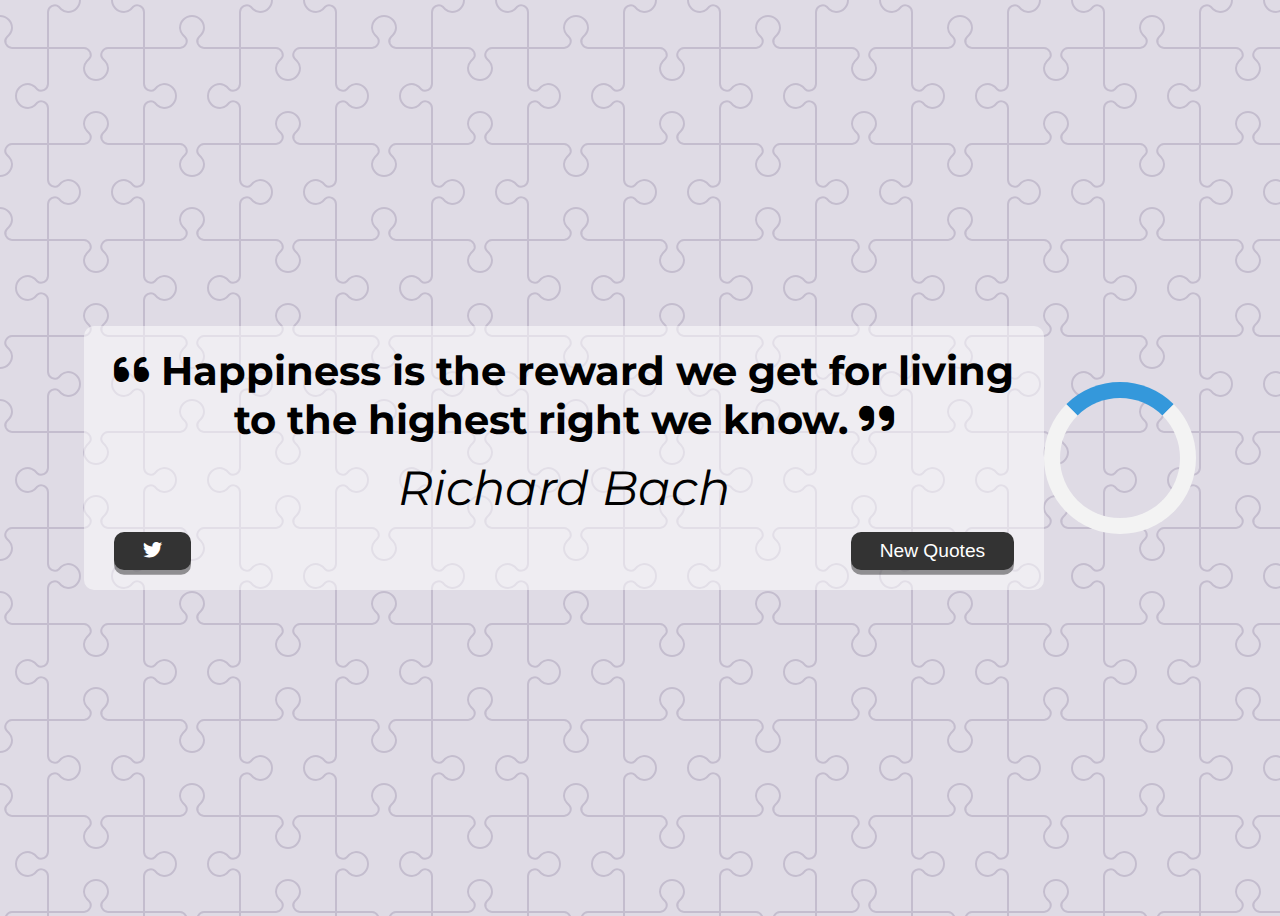
<file: index.html>
<!DOCTYPE html>
<html lang="en">

<head>
    <meta charset="UTF-8" />
    <meta http-equiv="X-UA-Compatible" content="IE=edge" />
    <meta name="viewport" content="width=device-width, initial-scale=1.0" />
    <script src="javascript/app.js" defer></script>
    <link rel="stylesheet" href="./css/style.css" />
    <link rel="stylesheet" href="https://cdnjs.cloudflare.com/ajax/libs/font-awesome/6.0.0/css/all.min.css" integrity="sha512-9usAa10IRO0HhonpyAIVpjrylPvoDwiPUiKdWk5t3PyolY1cOd4DSE0Ga+ri4AuTroPR5aQvXU9xC6qOPnzFeg==" crossorigin="anonymous" referrerpolicy="no-referrer" />        
    <title>Quote Generator</title>
</head>

<body>
    <div class="quote-container">
        <div class="quote-text">
            <i class="fa-solid fa-quote-left"></i>
            <span id="quote">Happiness is the reward we get for living to the highest right we
                know.</span>
                <i class="fa-solid fa-quote-right"></i>
        </div>

        <div class="quote-author">
            <span id="author">Richard Bach</span>
        </div>

        <div class="button-container">
            <button class="twitter-button" id="twitter" title="Tweet this!">
                <i class="fa-brands fa-twitter"></i>
            </button>
            <button id="new-quote">New Quotes</button>
        </div>        
    </div>
    <div class="loader"></div>
</body>

</html>
</file>
<file: css/style.css>
@import url("https://fonts.googleapis.com/css2?family=Montserrat:ital,wght@0,300;0,400;0,700;1,300;1,400;1,700&display=swap");

html {
  box-sizing: border-box;
}

body {
  background-color: #dfdbe5;
  background-image: url("data:image/svg+xml,%3Csvg xmlns='http://www.w3.org/2000/svg' width='192' height='192' viewBox='0 0 192 192'%3E%3Cpath fill='%239C92AC' fill-opacity='0.4' d='M192 15v2a11 11 0 0 0-11 11c0 1.94 1.16 4.75 2.53 6.11l2.36 2.36a6.93 6.93 0 0 1 1.22 7.56l-.43.84a8.08 8.08 0 0 1-6.66 4.13H145v35.02a6.1 6.1 0 0 0 3.03 4.87l.84.43c1.58.79 4 .4 5.24-.85l2.36-2.36a12.04 12.04 0 0 1 7.51-3.11 13 13 0 1 1 .02 26 12 12 0 0 1-7.53-3.11l-2.36-2.36a4.93 4.93 0 0 0-5.24-.85l-.84.43a6.1 6.1 0 0 0-3.03 4.87V143h35.02a8.08 8.08 0 0 1 6.66 4.13l.43.84a6.91 6.91 0 0 1-1.22 7.56l-2.36 2.36A10.06 10.06 0 0 0 181 164a11 11 0 0 0 11 11v2a13 13 0 0 1-13-13 12 12 0 0 1 3.11-7.53l2.36-2.36a4.93 4.93 0 0 0 .85-5.24l-.43-.84a6.1 6.1 0 0 0-4.87-3.03H145v35.02a8.08 8.08 0 0 1-4.13 6.66l-.84.43a6.91 6.91 0 0 1-7.56-1.22l-2.36-2.36A10.06 10.06 0 0 0 124 181a11 11 0 0 0-11 11h-2a13 13 0 0 1 13-13c2.47 0 5.79 1.37 7.53 3.11l2.36 2.36a4.94 4.94 0 0 0 5.24.85l.84-.43a6.1 6.1 0 0 0 3.03-4.87V145h-35.02a8.08 8.08 0 0 1-6.66-4.13l-.43-.84a6.91 6.91 0 0 1 1.22-7.56l2.36-2.36A10.06 10.06 0 0 0 107 124a11 11 0 0 0-22 0c0 1.94 1.16 4.75 2.53 6.11l2.36 2.36a6.93 6.93 0 0 1 1.22 7.56l-.43.84a8.08 8.08 0 0 1-6.66 4.13H49v35.02a6.1 6.1 0 0 0 3.03 4.87l.84.43c1.58.79 4 .4 5.24-.85l2.36-2.36a12.04 12.04 0 0 1 7.51-3.11A13 13 0 0 1 81 192h-2a11 11 0 0 0-11-11c-1.94 0-4.75 1.16-6.11 2.53l-2.36 2.36a6.93 6.93 0 0 1-7.56 1.22l-.84-.43a8.08 8.08 0 0 1-4.13-6.66V145H11.98a6.1 6.1 0 0 0-4.87 3.03l-.43.84c-.79 1.58-.4 4 .85 5.24l2.36 2.36a12.04 12.04 0 0 1 3.11 7.51A13 13 0 0 1 0 177v-2a11 11 0 0 0 11-11c0-1.94-1.16-4.75-2.53-6.11l-2.36-2.36a6.93 6.93 0 0 1-1.22-7.56l.43-.84a8.08 8.08 0 0 1 6.66-4.13H47v-35.02a6.1 6.1 0 0 0-3.03-4.87l-.84-.43c-1.59-.8-4-.4-5.24.85l-2.36 2.36A12 12 0 0 1 28 109a13 13 0 1 1 0-26c2.47 0 5.79 1.37 7.53 3.11l2.36 2.36a4.94 4.94 0 0 0 5.24.85l.84-.43A6.1 6.1 0 0 0 47 84.02V49H11.98a8.08 8.08 0 0 1-6.66-4.13l-.43-.84a6.91 6.91 0 0 1 1.22-7.56l2.36-2.36A10.06 10.06 0 0 0 11 28 11 11 0 0 0 0 17v-2a13 13 0 0 1 13 13c0 2.47-1.37 5.79-3.11 7.53l-2.36 2.36a4.94 4.94 0 0 0-.85 5.24l.43.84A6.1 6.1 0 0 0 11.98 47H47V11.98a8.08 8.08 0 0 1 4.13-6.66l.84-.43a6.91 6.91 0 0 1 7.56 1.22l2.36 2.36A10.06 10.06 0 0 0 68 11 11 11 0 0 0 79 0h2a13 13 0 0 1-13 13 12 12 0 0 1-7.53-3.11l-2.36-2.36a4.93 4.93 0 0 0-5.24-.85l-.84.43A6.1 6.1 0 0 0 49 11.98V47h35.02a8.08 8.08 0 0 1 6.66 4.13l.43.84a6.91 6.91 0 0 1-1.22 7.56l-2.36 2.36A10.06 10.06 0 0 0 85 68a11 11 0 0 0 22 0c0-1.94-1.16-4.75-2.53-6.11l-2.36-2.36a6.93 6.93 0 0 1-1.22-7.56l.43-.84a8.08 8.08 0 0 1 6.66-4.13H143V11.98a6.1 6.1 0 0 0-3.03-4.87l-.84-.43c-1.59-.8-4-.4-5.24.85l-2.36 2.36A12 12 0 0 1 124 13a13 13 0 0 1-13-13h2a11 11 0 0 0 11 11c1.94 0 4.75-1.16 6.11-2.53l2.36-2.36a6.93 6.93 0 0 1 7.56-1.22l.84.43a8.08 8.08 0 0 1 4.13 6.66V47h35.02a6.1 6.1 0 0 0 4.87-3.03l.43-.84c.8-1.59.4-4-.85-5.24l-2.36-2.36A12 12 0 0 1 179 28a13 13 0 0 1 13-13zM84.02 143a6.1 6.1 0 0 0 4.87-3.03l.43-.84c.8-1.59.4-4-.85-5.24l-2.36-2.36A12 12 0 0 1 83 124a13 13 0 1 1 26 0c0 2.47-1.37 5.79-3.11 7.53l-2.36 2.36a4.94 4.94 0 0 0-.85 5.24l.43.84a6.1 6.1 0 0 0 4.87 3.03H143v-35.02a8.08 8.08 0 0 1 4.13-6.66l.84-.43a6.91 6.91 0 0 1 7.56 1.22l2.36 2.36A10.06 10.06 0 0 0 164 107a11 11 0 0 0 0-22c-1.94 0-4.75 1.16-6.11 2.53l-2.36 2.36a6.93 6.93 0 0 1-7.56 1.22l-.84-.43a8.08 8.08 0 0 1-4.13-6.66V49h-35.02a6.1 6.1 0 0 0-4.87 3.03l-.43.84c-.79 1.58-.4 4 .85 5.24l2.36 2.36a12.04 12.04 0 0 1 3.11 7.51A13 13 0 1 1 83 68a12 12 0 0 1 3.11-7.53l2.36-2.36a4.93 4.93 0 0 0 .85-5.24l-.43-.84A6.1 6.1 0 0 0 84.02 49H49v35.02a8.08 8.08 0 0 1-4.13 6.66l-.84.43a6.91 6.91 0 0 1-7.56-1.22l-2.36-2.36A10.06 10.06 0 0 0 28 85a11 11 0 0 0 0 22c1.94 0 4.75-1.16 6.11-2.53l2.36-2.36a6.93 6.93 0 0 1 7.56-1.22l.84.43a8.08 8.08 0 0 1 4.13 6.66V143h35.02z'%3E%3C/path%3E%3C/svg%3E");
  font-family: "Montserrat", sans-serif;
  color: hsl(0deg 100% 0%);
  font-weight: 700;
  text-align: center;
  display: flex;
  align-items: center;
  justify-content: center;
  min-height: 100vh;
}

.quote-text {
  font-size: 2.5rem;
}

button {
  cursor: pointer;
  font-size: 1.2rem;
  border: none;
  border-radius: 10px;
  background-color: hsl(0 0% 20%);
  color: hsl(0deg 0% 100%);
  outline: none;
  padding: 0.5rem 1.8rem;
  box-shadow: 0 0.3rem hsl(0deg 0% 0% / 0.4);
}

.quote-author {
  margin-top: 15px;
  font-size: 3rem;
  font-weight: 400;
  font-style: italic;
}

.button-container {
  margin-top: 15px;
  display: flex;
  justify-content: space-between;
}

.quote-container {
  width: auto;
  max-width: 900px;
  background-color: hsl(0deg 100% 100% / 0.5);
  border-radius: 10px;
  padding: 20px 30px;
}

.twitter-button:hover {
  color: hsl(190deg 100% 50%);
}

button:active {
  transform: translate(0, 0.3rem);
  box-shadow: 0 0.1rem hsl(0deg 0% 0% / 0.65);
}

@media screen and (max-width: 1000px) {
  .quote-container {
    margin: 0 10px;
  }

  .quote-text {
    font-size: 2.5rem;
  }
}

.long-quote {
  font-size: 2rem;
}

.loader {
  border: 16px solid #f3f3f3;
  border-radius: 50%;
  border-top: 16px solid #3498db;
  width: 120px;
  height: 120px;
  -webkit-animation: spin 2s linear infinite; /* Safari */
  animation: spin 2s linear infinite;
}

/* Safari */
@-webkit-keyframes spin {
  0% {
    -webkit-transform: rotate(0deg);
  }
  100% {
    -webkit-transform: rotate(360deg);
  }
}

@keyframes spin {
  0% {
    transform: rotate(0deg);
  }
  100% {
    transform: rotate(360deg);
  }
}
</file>
